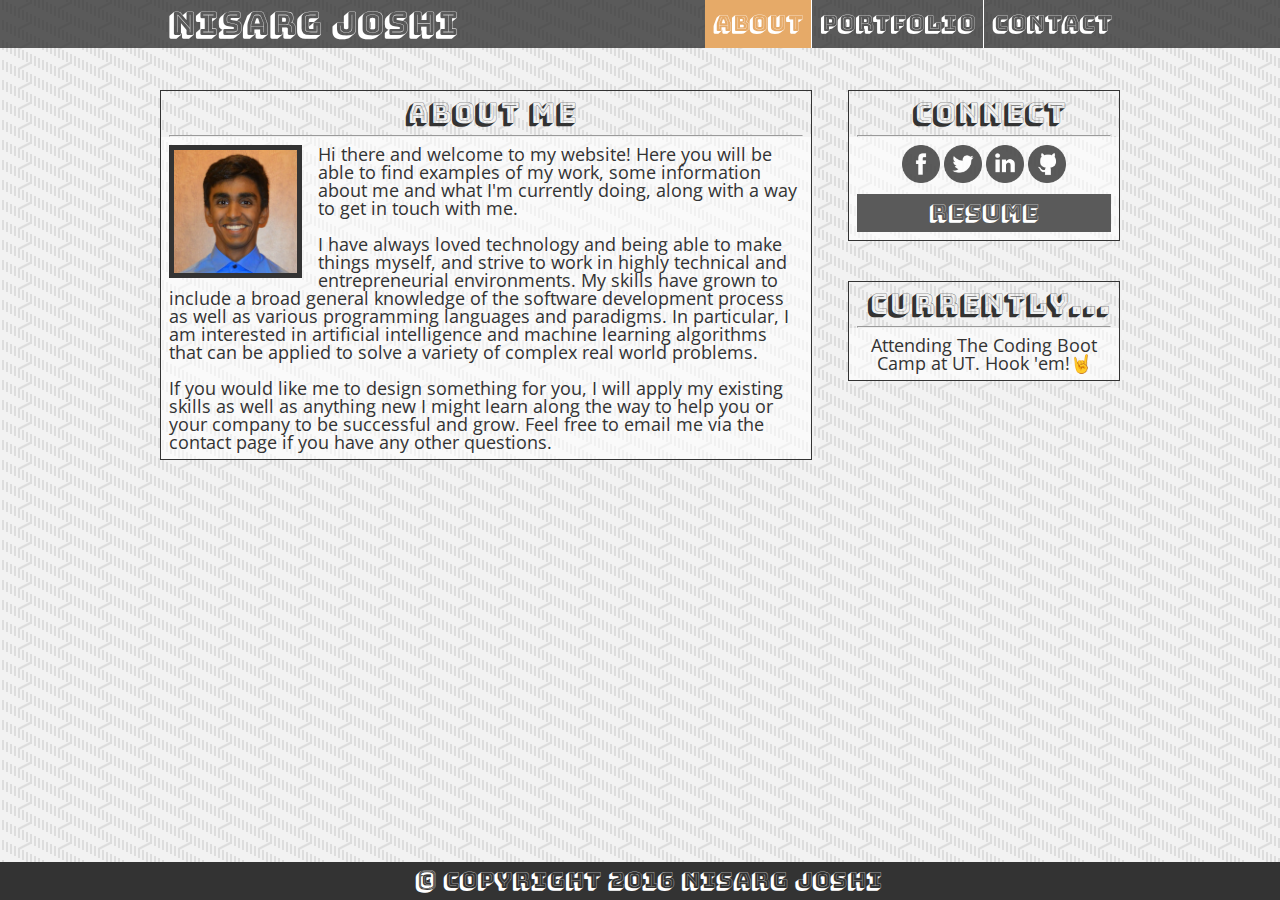
<file: index.html>
<!DOCTYPE html>
<html>
	<head>
		<link rel="stylesheet" href="assets/css/reset.css" type="text/css">
		<link rel="stylesheet" href="assets/css/style.css" type="text/css">
		<link href="https://fonts.googleapis.com/css?family=Bungee+Shade" rel="stylesheet">
		<link href="https://fonts.googleapis.com/css?family=Open+Sans" rel="stylesheet">
		<link href="https://fonts.googleapis.com/css?family=Harmattan" rel="stylesheet">



		<title>About</title>

	</head>

	<body>
		<div class="nav_container">
			<ul class="navbar">
				<!--left half of menu bar-->
				<li class="navitem_title"><h1>NISARG JOSHI</h1></li>
				<!--right half of menu bar-->
				<li class="navitem_right"><a href="contact.html" id="contact">CONTACT</a></li>
				<li class="navitem_right"><a href="portfolio.html"  id="portfolio">PORTFOLIO</a></li>
				<li class="navitem_right" style="background-color: #E6AA68"><a href="index.html">ABOUT</a></li>
			</ul>
		</div>
		<div class="push"></div>
		<!--main content area--> 
		<div class="main_content_area">
			<!--about blurb-->
			<div class="content_section" align="center">
				<h1>About Me</h1> <hr>
				<div class="textbox_left">
					<img src="assets/images/profile.png" alt="Profile Picture" style="float:left; width:123px; height:123px; margin-right: 16px; margin-bottom: 8px; border: 5px solid #333333; ">
					<p>Hi there and welcome to my website! Here you will be able to find examples of my work, some information about me and what I'm currently doing, along with a way to get in touch with me.<br><br>
					I have always loved technology and being able to make things myself, and strive to work in highly technical and entrepreneurial environments. My skills have grown to include a broad general knowledge of the software development process as well as various programming languages and paradigms. In particular, I am interested in artificial intelligence and machine learning algorithms that can be applied to solve a variety of complex real world problems.<br><br>
					If you would like me to design something for you, I will apply my existing skills as well as anything new I might learn along the way to help you or your company to be successful and grow. Feel free to email me via the contact page if you have any other questions.</p>
				</div>
			</div>
			<!--sidebar-->
			<div class="sidebar" align="center">
				<h1>Connect</h1> <hr>
				<div class="textbox">
					<a href="https://www.facebook.com/nisargj" target="_blank"><img src="assets/images/facebook.png" class="social_icon"></a>
					<a href="https://twitter.com/badguynini" target="_blank"><img src="assets/images/twitter.png"  class="social_icon"></a>
					<a href="https://www.linkedin.com/in/nisarg-joshi-342a5153" target="_blank"><img src="assets/images/linkedin.png" class="social_icon"></a>
					<a href="https://github.com/nisargjoshi95" target="_blank"><img src="assets/images/github.png" class="social_icon"></a> <br>
					<a href="https://docs.google.com/document/d/1uTY7B04eJS5L-0M54UyQdlgNxRznoD-9ZeVL2MdUlw8/export?format=pdf" style="text-decoration: none;"><div class="fancy_link">Resume</div></a>
				</div>
			</div>
			<div id="whatsUp" class="sidebar" align="center">
				<h1>Currently...</h1> <hr>
				<div class="textbox">
					<p>Attending The Coding Boot Camp at UT. Hook 'em!&#129304</p>
				</div>
			</div>
		</div>
		<footer class="footer">&copy Copyright 2016 Nisarg Joshi</footer>
	</body>
</html>
</file>
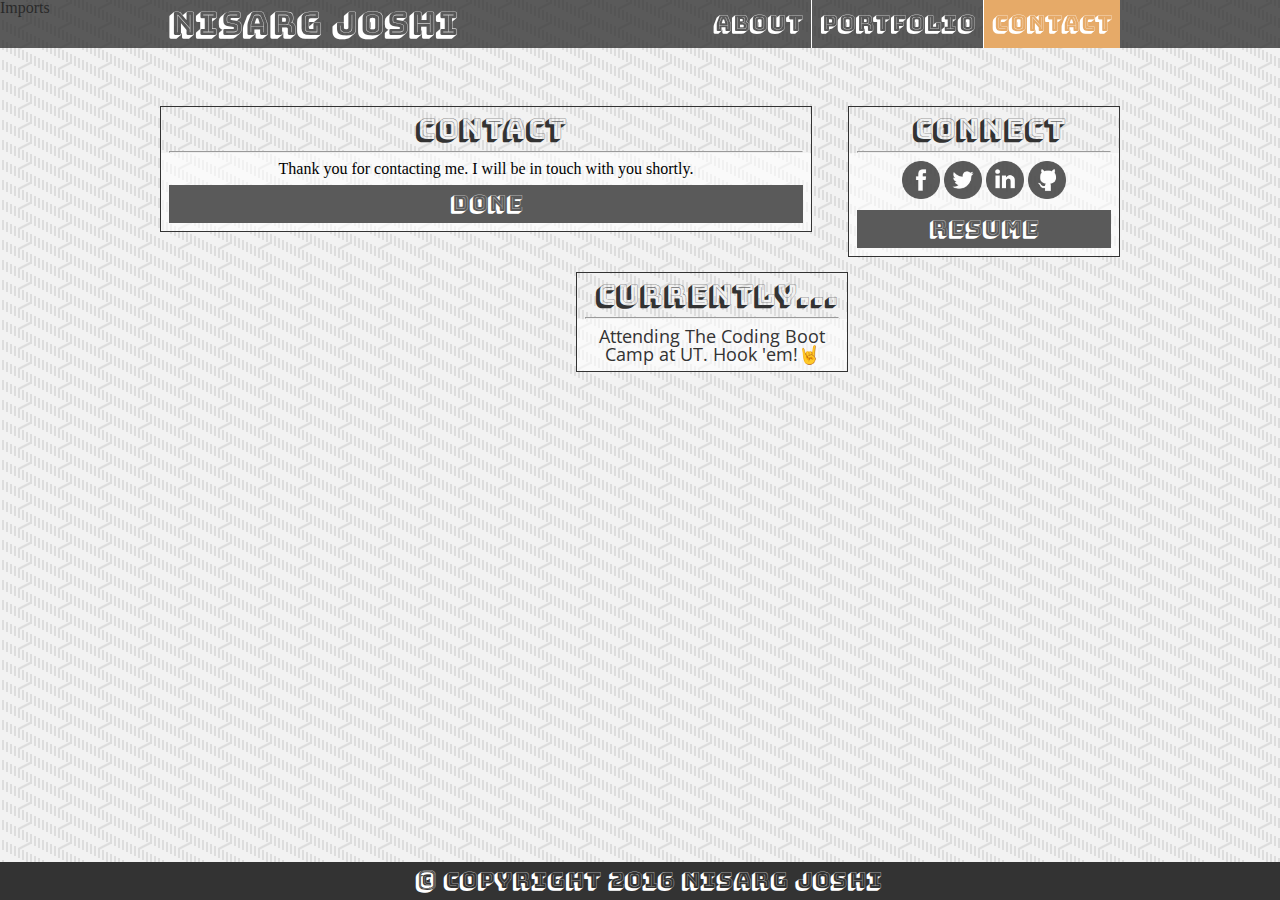
<file: confirmation.html>
<!DOCTYPE html>
<html lang="en">
<head>
	<meta charset="UTF-8">

	<!-->Imports</!-->
	<link rel="stylesheet" href="assets/css/reset.css" type="text/css">
	<link rel="stylesheet" href="assets/css/style.css" type="text/css">
	<link href="https://fonts.googleapis.com/css?family=Bungee+Shade" rel="stylesheet">
	<link href="https://fonts.googleapis.com/css?family=Open+Sans" rel="stylesheet">

	<title>Confirmation</title>
</head>
<body>
	<div class="nav_container">
			<ul class="navbar">
				<!--left half of menu bar-->
				<li class="navitem_title"><h1>Nisarg Joshi</h1></li>
				<!--right half of menu bar-->
				<li class="navitem_right" style="background-color: #E6AA68"><a href="contact.html" id="contact">Contact</a></li>
				<li class="navitem_right"><a href="portfolio.html"  id="portfolio">Portfolio</a></li>
				<li class="navitem_right"><a href="index.html">About</a></li>
			</ul>
		</div>
		<div class="push"></div>
		<!--main content area--> 
		<div class="main_content_area">
			<!--about blurb-->
			<div class="content_section" align="center">
				<h1>Contact</h1> <hr>
				<div class="textbox">
					<!--confirmation-->
					Thank you for contacting me. I will be in touch with you shortly.
					<a href="index.html" style="text-decoration: none"><div class="fancy_link">Done</div></a>
				</div>
			</div>
			<!--sidebar-->
			<div class="sidebar" align="center">
				<h1>Connect</h1> <hr>
				<div class="textbox">
					<a href="https://www.facebook.com/nisargj" target="_blank"><img src="assets/images/facebook.png" class="social_icon"></a>
					<a href="https://twitter.com/badguynini" target="_blank"><img src="assets/images/twitter.png"  class="social_icon"></a>
					<a href="https://www.linkedin.com/in/nisarg-joshi-342a5153" target="_blank"><img src="assets/images/linkedin.png" class="social_icon"></a>
					<a href="https://github.com/nisargjoshi95" target="_blank"><img src="assets/images/github.png" class="social_icon"></a> <br>
					<a href="https://docs.google.com/document/d/1uTY7B04eJS5L-0M54UyQdlgNxRznoD-9ZeVL2MdUlw8/export?format=pdf" style="text-decoration: none;"><div class="fancy_link">Resume</div></a>
				</div>
			</div>
			<div id="whatsUp" class="sidebar" align="center">
				<h1>Currently...</h1> <hr>
				<div class="textbox">
					<p>Attending The Coding Boot Camp at UT. Hook 'em!&#129304</p>
				</div>
			</div>
		</div>
		<div class="push"></div>
		<footer class="footer">&copy Copyright 2016 Nisarg Joshi</footer>
</body>
</html>
</file>
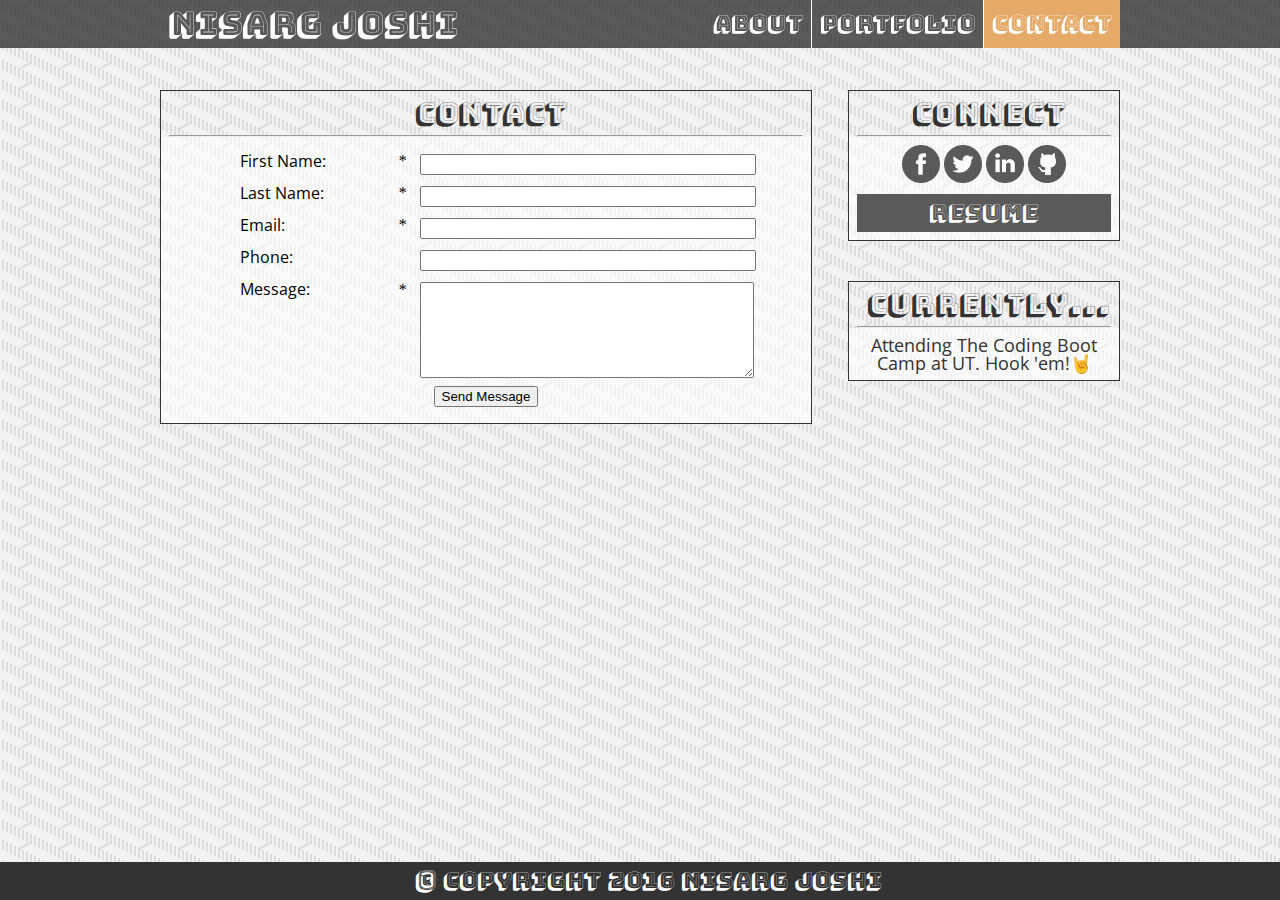
<file: contact.html>
<!DOCTYPE html>
<html>
	<head>
		<link rel="stylesheet" href="assets/css/reset.css" type="text/css">
		<link rel="stylesheet" href="assets/css/style.css" type="text/css">
		<link href="https://fonts.googleapis.com/css?family=Bungee+Shade" rel="stylesheet">
		<link href="https://fonts.googleapis.com/css?family=Open+Sans" rel="stylesheet">


		<title>Contact</title>

	</head>

	<body>
		<div class="nav_container">
			<ul class="navbar">
				<!--left half of menu bar-->
				<li class="navitem_title"><h1>Nisarg Joshi</h1></li>
				<!--right half of menu bar-->
				<li class="navitem_right" style="background-color: #E6AA68"><a href="contact.html" id="contact">Contact</a></li>
				<li class="navitem_right"><a href="portfolio.html"  id="portfolio">Portfolio</a></li>
				<li class="navitem_right"><a href="index.html">About</a></li>
			</ul>
		</div>
		<div class="push"></div>
		<!--main content area--> 
		<div class="main_content_area">
			<!--about blurb-->
			<div class="content_section" align="center">
				<h1>Contact</h1> <hr>
				<div class="textbox">
					<!-- form send php taken from http://www.freecontactform.com/html_form.php -->
					<form name="htmlform" method="post" action="contact_form_send.php">
						<table style="width:80%">
							<tr>
								<td class="form_label" valign="top"><label for="first_name">First Name: </label></td>
								<td style="vertical-align: middle;">*</td>
								<td class="form_input" valign="top"><input  type="text" name="first_name" maxlength="50"></td>
							</tr>
							<tr>
								<td class="form_label" valign="top"><label for="last_name">Last Name: </label></td>
								<td style="vertical-align: middle;">*</td>
								<td class="form_input" valign="top"><input  type="text" name="last_name" maxlength="50"></td>
							</tr>
							<tr>
								<td class="form_label" valign="top"><label for="email">Email: </label></td>
								<td style="vertical-align: middle;">*</td>
								<td class="form_input" valign="top"><input  type="text" name="email" maxlength="50"></td>
							</tr>
							<tr>
								<td class="form_label" valign="top"><label for="telephone">Phone: </label></td>
								<td>&nbsp</td>
								<td class="form_input" valign="top"><input  type="text" name="telephone" maxlength="50"></td>
							</tr>
							<tr>
								<td class="form_label" valign="top"><label for="comments">Message: </label></td>
								<td>*</td>
								<td class="form_input" valign="top"><textarea  name="comments" maxlength="1000" rows="6"></textarea></td>
							</tr>
							<tr>
								<td colspan="3" style="text-align:center; padding: 8px 0px;"><input type="submit" value="Send Message"></td>
							</tr>
						</table>
					</form>
				</div>
			</div>
			<!--sidebar-->
			<div class="sidebar" align="center">
				<h1>Connect</h1> <hr>
				<div class="textbox">
					<a href="https://www.facebook.com/nisargj" target="_blank"><img src="assets/images/facebook.png" class="social_icon"></a>
					<a href="https://twitter.com/badguynini" target="_blank"><img src="assets/images/twitter.png"  class="social_icon"></a>
					<a href="https://www.linkedin.com/in/nisarg-joshi-342a5153" target="_blank"><img src="assets/images/linkedin.png" class="social_icon"></a>
					<a href="https://github.com/nisargjoshi95" target="_blank"><img src="assets/images/github.png" class="social_icon"></a> <br>
					<a href="https://docs.google.com/document/d/1uTY7B04eJS5L-0M54UyQdlgNxRznoD-9ZeVL2MdUlw8/export?format=pdf" style="text-decoration: none;"><div class="fancy_link">Resume</div></a>
				</div>
			</div>
			<div id="whatsUp" class="sidebar" align="center">
				<h1>Currently...</h1> <hr>
				<div class="textbox">
					<p>Attending The Coding Boot Camp at UT. Hook 'em!&#129304</p>
				</div>
			</div>
		</div>
		<div class="push"></div>
		<footer class="footer">&copy Copyright 2016 Nisarg Joshi</footer>
	</body>
</html>
</file>
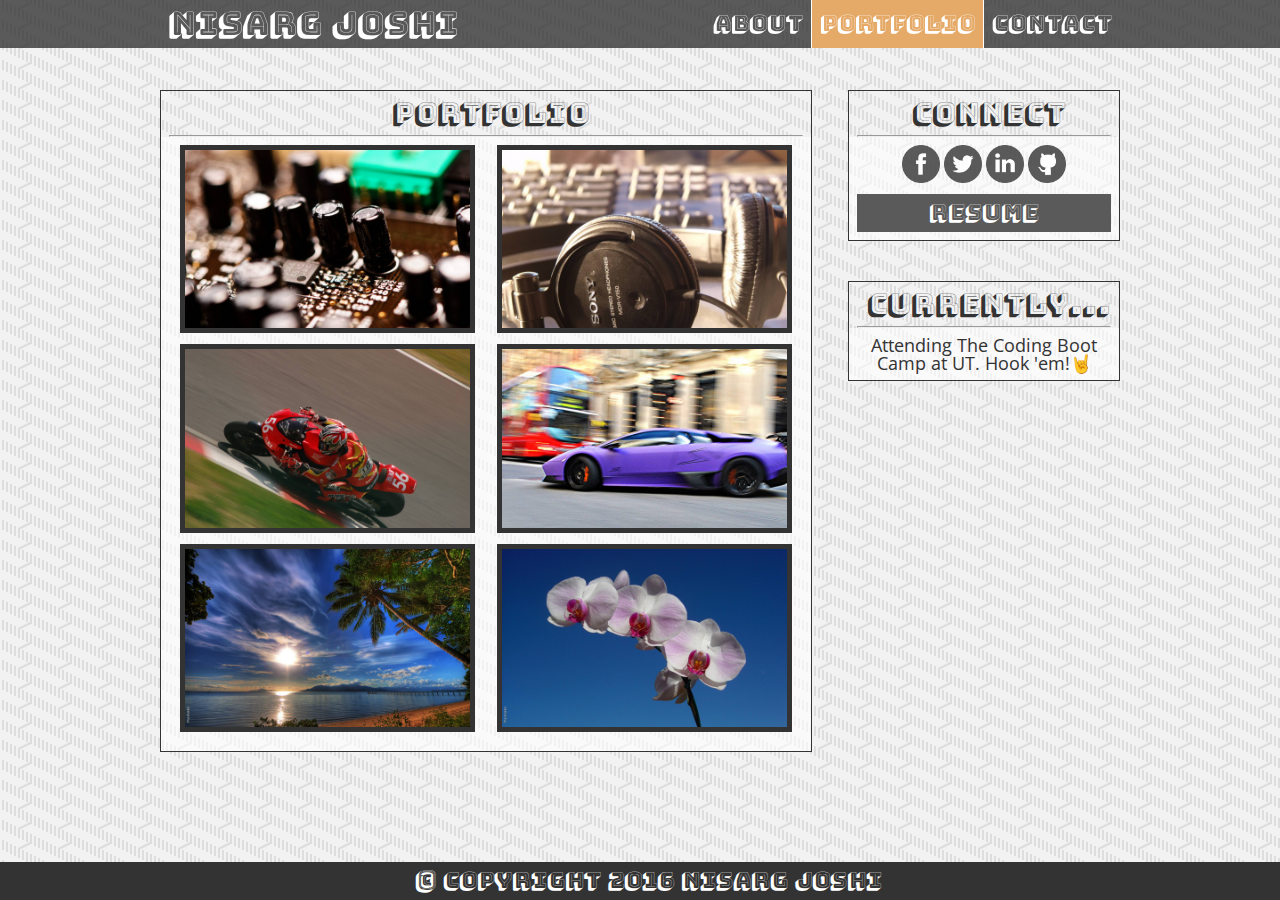
<file: portfolio.html>
<!DOCTYPE html>
<html>
	<head>
		<link rel="stylesheet" href="assets/css/reset.css" type="text/css">
		<link rel="stylesheet" href="assets/css/style.css" type="text/css">
		<link href="https://fonts.googleapis.com/css?family=Bungee+Shade" rel="stylesheet">
		<link href="https://fonts.googleapis.com/css?family=Open+Sans" rel="stylesheet">


		<title>Nisarg Joshi</title>

	</head>

	<body>
		<div class="nav_container">
			<ul class="navbar">
				<!--left half of menu bar-->
				<li class="navitem_title"><h1>Nisarg Joshi</h1></li>
				<!--right half of menu bar-->
				<li class="navitem_right"><a href="contact.html" id="contact">Contact</a></li>
				<li class="navitem_right" style="background-color: #E6AA68"><a href="portfolio.html"  id="portfolio">Portfolio</a></li>
				<li class="navitem_right"><a href="index.html">About</a></li>
			</ul>
		</div>
		<div class="push"></div>
		<!--main content area--> 
		<div class="main_content_area">
			<!--about blurb-->
			<div class="content_section" align="center">
				<h1>Portfolio</h1> <hr>
				<div class="textbox">
					<table>
						<tr align="center">
							<td align="center"><img class="portfolio_item" src="assets/images/placeholder_6.jpeg"></td>
							<td align="center"><img src="assets/images/placeholder_5.jpeg" style="width:90%; height:auto; margin: 0px 8px; margin-bottom: 8px; border: 5px solid #333333; "></td>
						</tr>
						<tr align="center">
							<td align="center"><img class="portfolio_item"  src="assets/images/placeholder_4.jpeg"></td>
							<td align="center"><img class="portfolio_item"  src="assets/images/placeholder_3.jpeg"></td>
						</tr>
						<tr align="center">
							<td align="center"><img class="portfolio_item"  src="assets/images/placeholder_2.jpeg"></td>
							<td align="center"><img class="portfolio_item"  src="assets/images/placeholder_1.jpeg"></td>
						</tr>
					</table>
				</div>
			</div>
			<!--sidebar-->
			<div class="sidebar" align="center">
				<h1>Connect</h1> <hr>
				<div class="textbox">
					<a href="https://www.facebook.com/nisargj" target="_blank"><img src="assets/images/facebook.png" class="social_icon"></a>
					<a href="https://twitter.com/badguynini" target="_blank"><img src="assets/images/twitter.png"  class="social_icon"></a>
					<a href="https://www.linkedin.com/in/nisarg-joshi-342a5153" target="_blank"><img src="assets/images/linkedin.png" class="social_icon"></a>
					<a href="https://github.com/nisargjoshi95" target="_blank"><img src="assets/images/github.png" class="social_icon"></a> <br>
					<a href="#" style="text-decoration: none;"><div class="fancy_link">Resume</div></a>
				</div>
			</div>
			<div id="whatsUp" class="sidebar" align="center">
				<h1>Currently...</h1> <hr>
				<div class="textbox">
					<p>Attending The Coding Boot Camp at UT. Hook 'em!&#129304</p>
				</div>
			</div>
		</div>
		<div class="push"></div>
		<footer class="footer">&copy Copyright 2016 Nisarg Joshi</footer>
	</body>
</html>
</file>
<file: assets/css/style.css>
/* BODY */
body{
	background-image: url("../images/small_steps.png");
}

/* NAVBAR */
div.nav_container{
	position: fixed;
	top: 0px;
	display: block;
	background-color: rgba(51, 51, 51, 0.8);
	width: 100%;
	z-index: 1;
}

ul.navbar{
	list-style: none;
	display: block;
	overflow: auto;
	font-family: "Bungee Shade", regular;
	width: 960px;
	padding: 0px;
	margin: 0px auto;
}

li.navitem_title{
	float: left;
	display: block;
	padding: 8px;
}

li.navitem_title h1{
	font-size: 32px;
	color: white;
}

li.navitem_right{
	float: right;
	display: table-cell;
	vertical-align: middle;
	line-height: 32px;
}

li.navitem_right a{
	font-size: 22px;
	display: block;
	padding: 8px;
	color: white;
	text-decoration: none;
}

li.navitem_right a:link{
	color: white;
}

li.navitem_right a:hover{
	color: rgba(219, 255, 118, 1);
}

li.navitem_right a:active{
	color: #E6AA68;
}

#portfolio {
	border-left: thin solid white;
}

#contact {
	border-left: thin solid white;
}

/* MAIN CONTENT */
div.main_content_area{
	clear: both;
	margin: 0px auto;
	width: 960px;
	overflow: auto;
}

div.main_content_area h1{
	font-family: "Bungee Shade", regular;
	font-size: 28px;
	color: #333333;
	padding-top: 8px;
	padding-left: 8px;
}

div.main_content_area hr{
	margin:8px 8px 0px 8px;
}

div.main_content_area div.content_section{
	float: left;
	width: 650px;
	border: thin solid #333333;
}

div.main_content_area div.sidebar{
	float: right;
	width: 270px;
	border: thin solid #333333;
}

div.main_content_area div.sidebar h1{
	font-family: "Bungee Shade", regular;
	font-size: 28px;
	color: #333333;
	padding-top: 8px;
	padding-left: 8px;
}

div.main_content_area p{
	 font-family: 'Open Sans', sans-serif;
	 font-size: 18px;
	 color:#333333;
}

div.textbox{
	background-color:rgba(255, 255, 255, 0.6);
	overflow:auto;
	padding:8px;
	max-width: 650px;
}

div.textbox_left{
	background-color:rgba(255, 255, 255, 0.6);
	overflow:auto;
	padding:8px;
	text-align: left;
}

img.social_icon{
	width:15%;
	height: auto;
	opacity: 0.8;
}

div.fancy_link{
	background-color: #5A5A5A;
	font-family: 'Bungee Shade', regular;
	text-decoration: none;
	color: white;
	padding: 8px;
	margin-top: 8px;
	font-size: 22px;
}

div.fancy_link:hover{
	color: rgba(219, 255, 118, 1);
}

div.fancy_link:active{
	color: #E6AA68;
	text-decoration: none;
}

#whatsUp{
	margin-top: 40px;
	right: 0;
}

div.push{
	height: 90px;
}

.footer{
	font-family: "Bungee Shade", regular;
	font-size: 22px;
	color: white;
	position: fixed;
	bottom: 0px;
	width: 100%;
	text-align: center;
	padding: 8px;
	background-color: rgb(51, 51, 51);
}

img.portfolio_item{
	width:90%;
	height:auto;
	margin: 0px 8px;
	margin-bottom: 8px;
	border: 5px solid #333333;
}

td.form_label{
	font-family: 'Open Sans', sans-serif;
	padding: 8px 8px;
}

td.form_input input{
	margin: 0px 8px;
	width: 100%;
	vertical-align: top;
}

td.form_input textarea{
	margin: 0px 8px;
	width: 100%;
	vertical-align: top;
}
</file>
